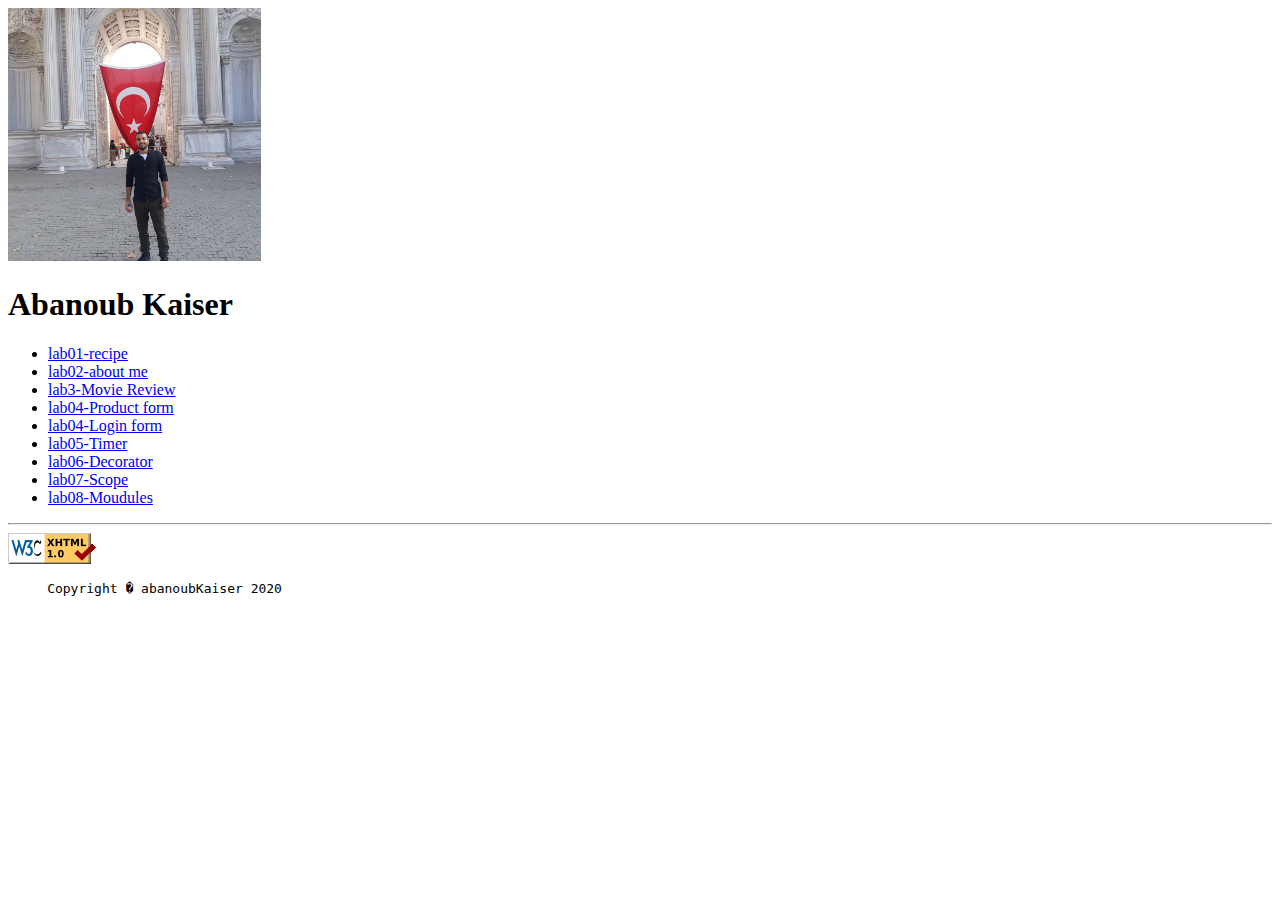
<file: index.html>
<!DOCTYPE html>
<html lang="en">
<head>
   <title>My home Page</title>
</head>
<body>
<img src="./images/profile.jpg" style="width:20%;" alt="profile picture">
<div><h1>Abanoub Kaiser </h1></div>

<ul>
    <li> <a href="https://abanoubkaiser.github.io/lab02/recipe/">lab01-recipe</a></li>
    <li> <a href="https://abanoubkaiser.github.io/lab02/">lab02-about me</a></li>
    <li> <a href="https://abanoubkaiser.github.io/lab03/">lab3-Movie Review</a></li>
    <li> <a href="https://abanoubkaiser.github.io/lab04/Index">lab04-Product form</a></li>
    <li> <a href="https://abanoubkaiser.github.io/lab04/login/Index">lab04-Login form</a></li>
    <li> <a href="https://abanoubkaiser.github.io/lab05/timer.html">lab05-Timer</a></li>
    <li> <a href="https://abanoubkaiser.github.io/lab06/">lab06-Decorator</a></li>
    <li> <a href="https://abanoubkaiser.github.io/lab07/">lab07-Scope</a></li>
    <li> <a href="https://abanoubkaiser.github.io/lab08/">lab08-Moudules</a></li>


</ul>
<hr>
<footer>
    <a target="_blank" href=https://validator.w3.org/check/referer>
        <img src="./images/valid-xhtml10.png" alt="html validator"/>
    </a>
    <pre>
     Copyright � abanoubKaiser 2020 
    </pre>
</footer>

</body>
</html>
</file>
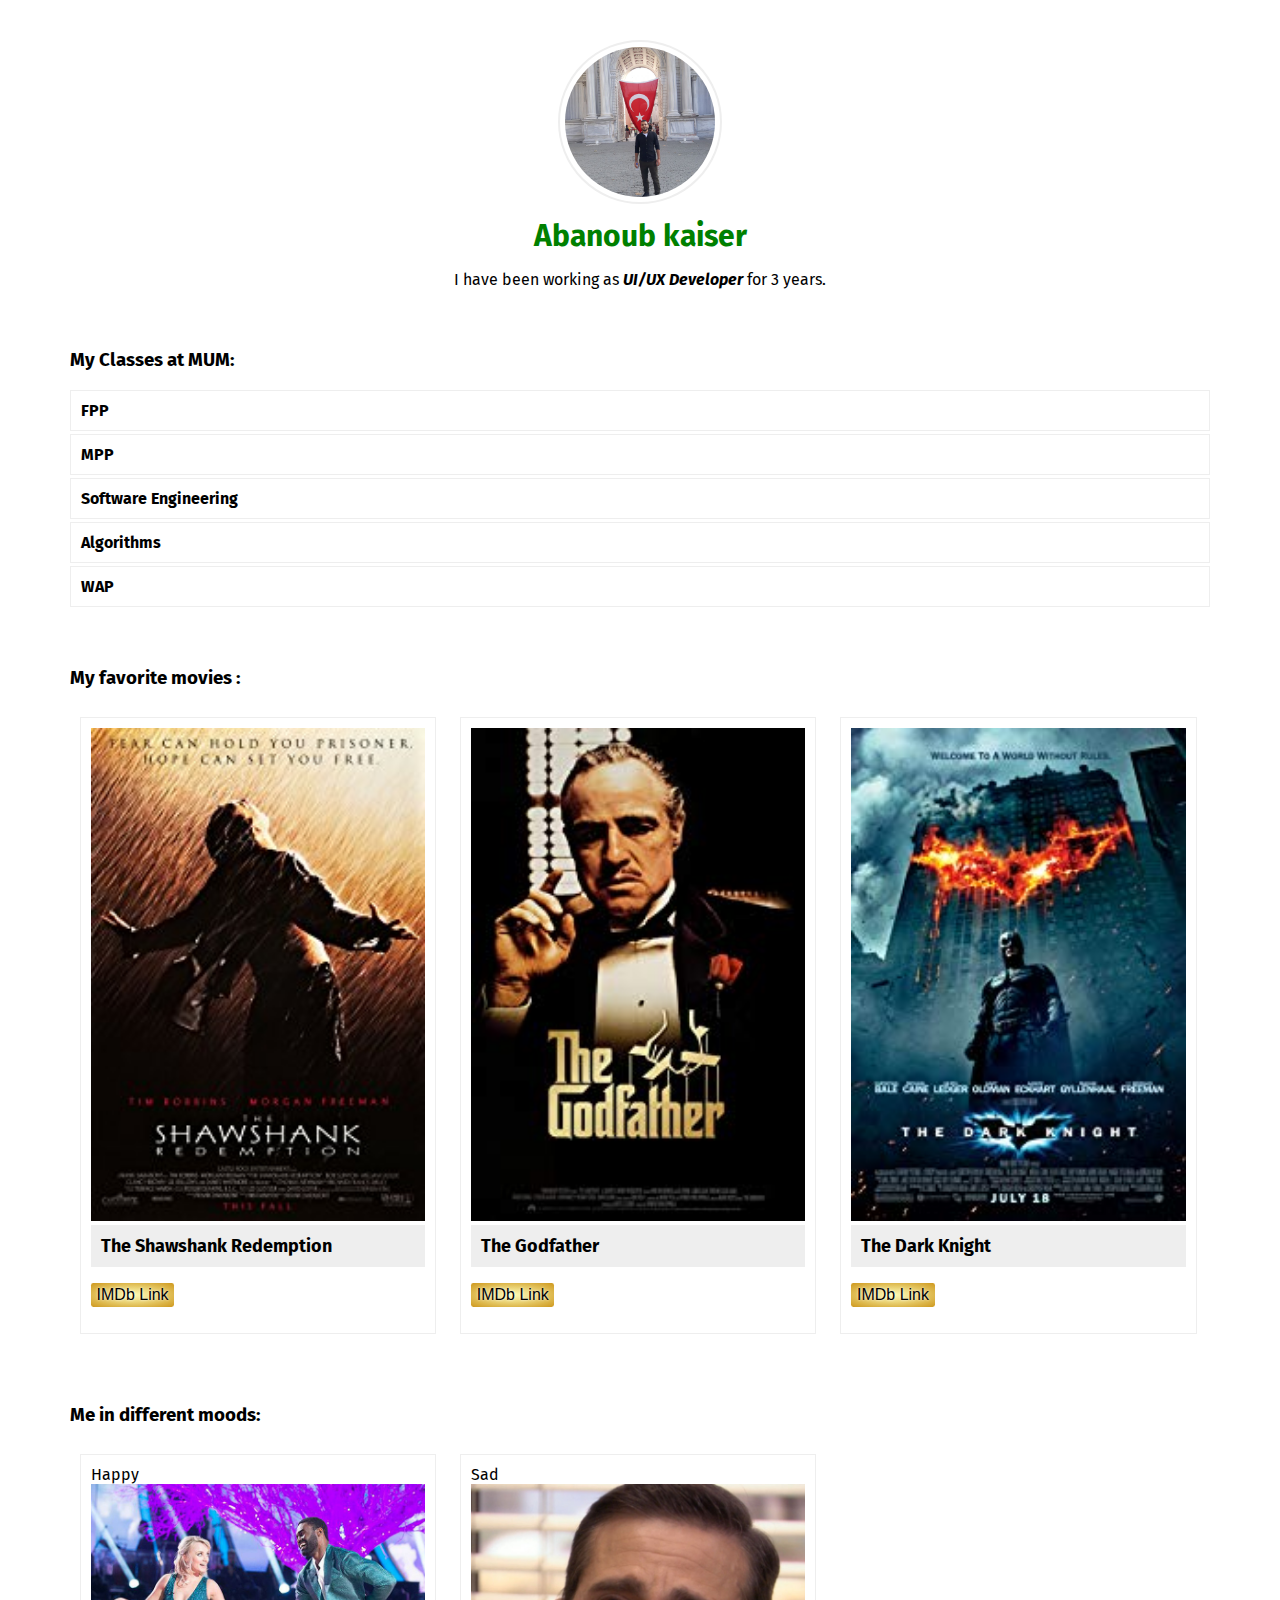
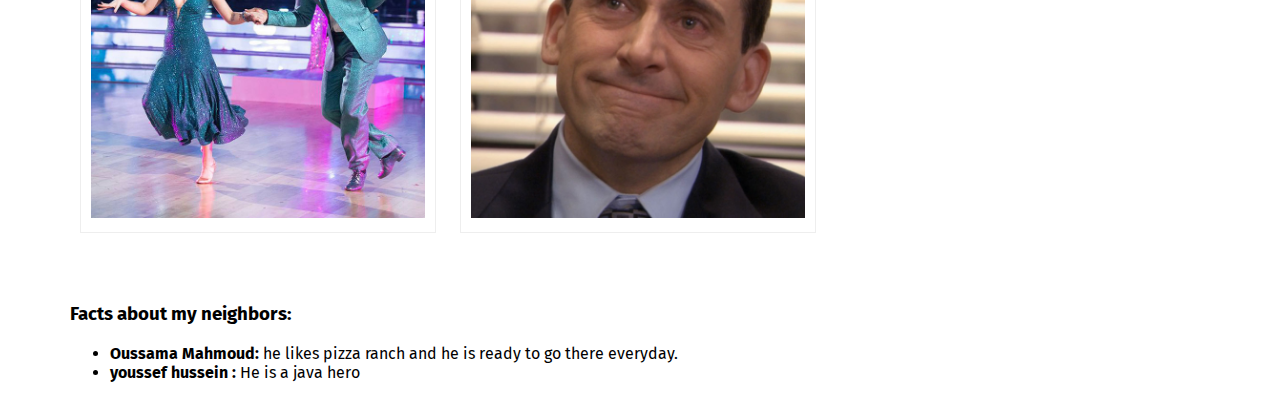
<file: lab02/index.html>
<!DOCTYPE html>
<html lang="en">

<head>
    <meta charset="UTF-8">
    <title>Abanoub Kaiser :: Home page</title>
    <!-- Import font from google -->
    <link href="https://fonts.googleapis.com/css?family=Fira+Sans" rel="stylesheet">
    <link rel="stylesheet" href="styleme.css">
</head>

<body>
    <div class="profile-box">
        <div class="profile-img">
            <img src="profile.jpg" alt="">
            <h4>Abanoub kaiser</h4>
            <p>I have been working as <span>UI/UX Developer</span> for 3 years.</p>
        </div>
    </div>

    <div class="page-container">
    	<h3 class="sub-title">My Classes at MUM:</h3>

		<ul class="course-list">
			<li><a href=""><span>FPP</span></a></li>
			<li><a href=""><span>MPP</span></a></li>
			<li><a href=""><span>Software Engineering</span></a></li>
			<li><a href=""><span>Algorithms</span></a></li>
			<li><a href=""><span>WAP</span></a></li>
		</ul>


		<h3 class="sub-title">My favorite movies :</h3>

    	<div class="box">
    		<div class="box-img">
    			<img src="1.jpg" alt="">
    		</div>
    		<div class="box-title">
    			<h5>The Shawshank Redemption</h5>
    		</div>
    		<p><a href="http://imdb.com" class="imdb-logo" target="_blank">IMDb Link</a></p>
    	</div>

    	<div class="box">
    		<div class="box-img">
    			<img src="2.jpg" alt="">
    		</div>
    		<div class="box-title">
    			<h5>The Godfather </h5>
    		</div>
    		<p><a href="http://imdb.com" class="imdb-logo" target="_blank">IMDb Link</a></p>
    	</div>


    	<div class="box">
    		<div class="box-img">
    			<img src="3.jpg" alt="">
    		</div>
    		<div class="box-title">
    			<h5>The Dark Knight</h5>
    		</div>
    		<p><a href="http://imdb.com" class="imdb-logo" target="_blank">IMDb Link</a></p>
    	</div>	


    	<h3 class="sub-title">Me in different moods:</h3>


		<div class="box">
			<div class="box-title--big">
				Happy
			</div>
    		<div class="box-img">
    			<img src="happy.jpg" alt="">
    		</div>
  		
    	</div>

    	<div class="box">
			<div class="box-title--big">
				Sad
			</div>
    		<div class="box-img">
    			<img src="sad.jpg" alt="">
    		</div>    		
    	</div>

    	<h3 class="sub-title">Facts about my neighbors:</h3>
    	<ul>
    		<li><strong>Oussama Mahmoud:</strong> he likes pizza ranch and he is ready to go there everyday.</li>
    		<li><strong>youssef hussein	:</strong> He is a java hero</li>
    	</ul>
		
    </div>
</body>

</html>
</file>
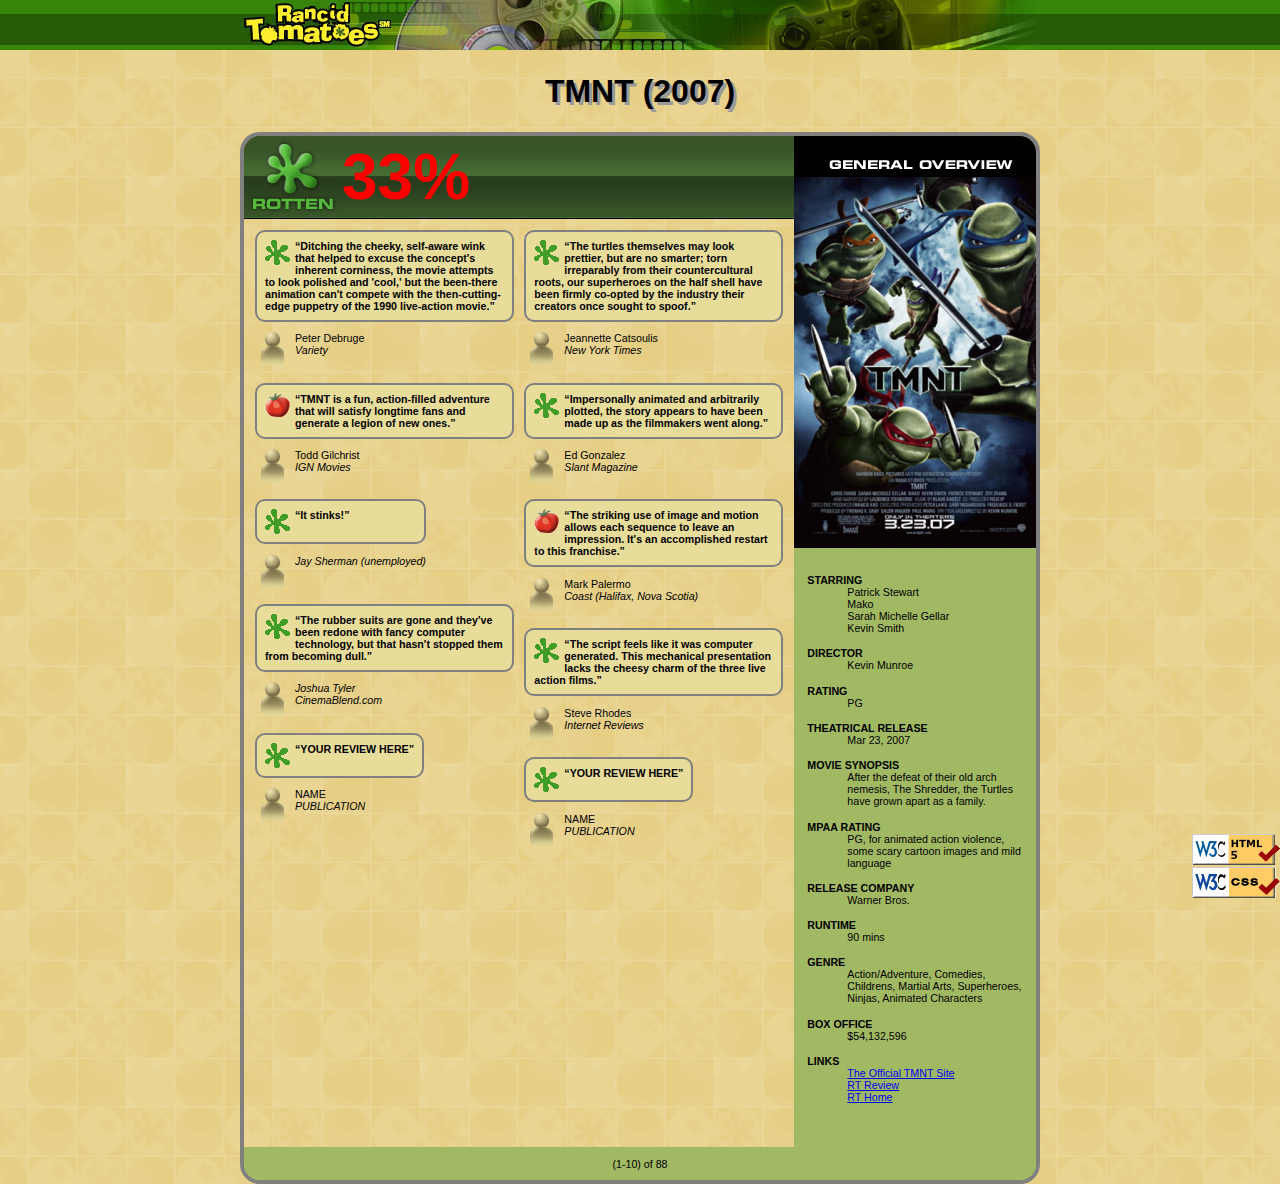
<file: lab03/index.html>
<!-- this comment to describe the content of this page which include
     some divs to produce layout for the movie website and also includes the  css and html checker-->
<!DOCTYPE html>
<html lang="en">
<head>
  <title>TMNT - Rancid Tomatoes</title>

  <meta charset="utf-8" />
  <link rel="icon"
          type="image/png"
          href="assets/rotten.gif">
		<link href="assets/movie.css" type="text/css" rel="stylesheet">
</head>

<body>
  <div class="header">
   <img src="assets/banner.png" alt="Rancid Tomatoes" />
</div>

<h1>TMNT (2007)</h1>
<div class="layout">
    <div class="left-column">
        <div class="review-title">
            <img src="assets/rottenbig.png" alt="Rotten" />
            <span>33%</span>
        </div>
        <div class="review-content">
            <div class="review">
                <p class="quote">
                    <img src="assets/rotten.gif" alt="Rotten" />
                    <q>Ditching the cheeky, self-aware wink that helped to excuse the concept's inherent corniness, the movie attempts to look polished and 'cool,' but the been-there animation can't compete with the then-cutting-edge puppetry of the 1990 live-action movie.</q>
                </p>
                <p>
                    <img src="assets/critic.gif" alt="Critic" />
                    <span class="name">Peter Debruge</span><br />
                    Variety
                </p>
            </div>

            <div class="review">
                <p class="quote">
                    <img src="assets/fresh.gif" alt="Fresh" />
                    <q>TMNT is a fun, action-filled adventure that will satisfy longtime fans and generate a legion of new ones.</q>
                </p>
                <p>
                    <img src="assets/critic.gif" alt="Critic" />
                    <span class="name">Todd Gilchrist</span> <br />
                    IGN Movies
                </p>
            </div>

            <div class="review">
                <p class="quote">
                    <img src="assets/rotten.gif" alt="Rotten" />
                    <q>It stinks!</q>
                </p>
                <p>
                    <img src="assets/critic.gif" alt="Critic" />
                    Jay Sherman (unemployed)
                </p>
            </div>

            <div class="review">
                <p class="quote">
                    <img src="assets/rotten.gif" alt="Rotten" />
                    <q>The rubber suits are gone and they've been redone with fancy computer technology, but that hasn't stopped them from becoming dull.</q>
                </p>
                <p>
                    <img src="assets/critic.gif" alt="Critic" />
                    Joshua Tyler <br />
                    CinemaBlend.com
                </p>
            </div>

            <div class="review">
                <p class="quote">
                    <img src="assets/rotten.gif" alt="Rotten" />
                    <q>YOUR REVIEW HERE</q>
                </p>
                <p>
                    <img src="assets/critic.gif" alt="Critic" />
                    <span class="name">NAME</span> <br />
                    PUBLICATION
                </p>
            </div>
            <div class="review">
                <p class="quote">
                    <img src="assets/rotten.gif" alt="Rotten" />
                    <q>The turtles themselves may look prettier, but are no smarter; torn irreparably from their countercultural roots, our superheroes on the half shell have been firmly co-opted by the industry their creators once sought to spoof.</q>
                </p>
                <p>
                    <img src="assets/critic.gif" alt="Critic" />
                    <span class="name">Jeannette Catsoulis</span> <br />
                    New York Times
                </p>
            </div>

            <div class="review">
                <p class="quote">
                    <img src="assets/rotten.gif" alt="Rotten" />
                    <q>Impersonally animated and arbitrarily plotted, the story appears to have been made up as the filmmakers went along.</q>
                </p>
                <p>
                    <img src="assets/critic.gif" alt="Critic" />
                    <span class="name">Ed Gonzalez</span> <br />
                    Slant Magazine
                </p>
            </div>

            <div class="review">
                <p class="quote">
                    <img src="assets/fresh.gif" alt="Fresh" />
                    <q>The striking use of image and motion allows each sequence to leave an impression. It's an accomplished restart to this franchise.</q>
                </p>
                <p>
                    <img src="assets/critic.gif" alt="Critic" />
                    <span class="name">Mark Palermo</span> <br />
                    Coast (Halifax, Nova Scotia)
                </p>
            </div>

            <div class="review">
                <p class="quote">
                    <img src="assets/rotten.gif" alt="Rotten" />
                    <q>The script feels like it was computer generated. This mechanical presentation lacks the cheesy charm of the three live action films.</q>
                </p>
                <p>
                    <img src="assets/critic.gif" alt="Critic" />
                    <span class="name">Steve Rhodes</span> <br />
                    Internet Reviews
                </p>
            </div>

            <div class="review">
                <p class="quote">
                    <img src="assets/rotten.gif" alt="Rotten" />
                    <q>YOUR REVIEW HERE</q>
                </p>
                <p>
                    <img src="assets/critic.gif" alt="Critic" />
                    <span class="name">NAME</span> <br />
                    PUBLICATION
                </p>
            </div>
        </div>
        <div class="pagination">
            <p>(1-10) of 88</p>
        </div>
        <div class="validator">
            <a href="http://validator.w3.org/check/referer"><img src="assets/w3c-html.png" alt="Valid HTML5" /></a> <br />
            <a href="http://jigsaw.w3.org/css-validator/check/referer"><img src="assets/w3c-css.png" alt="Valid CSS" /></a>
        </div>
    </div>

    <div class="right-column">
        <div class="poster">
            <img src="assets/overview.png" alt="general overview" />
        </div>

        <dl class="details">
            <dt>STARRING</dt>
            <dd>Patrick Stewart <br /> Mako <br /> Sarah Michelle Gellar <br /> Kevin Smith</dd>

            <dt>DIRECTOR</dt>
            <dd>Kevin Munroe</dd>

            <dt>RATING</dt>
            <dd>PG</dd>

            <dt>THEATRICAL RELEASE</dt>
            <dd>Mar 23, 2007</dd>

            <dt>MOVIE SYNOPSIS</dt>
            <dd>After the defeat of their old arch nemesis, The Shredder, the Turtles have grown apart as a family.</dd>

            <dt>MPAA RATING</dt>
            <dd>PG, for animated action violence, some scary cartoon images and mild language</dd>

            <dt>RELEASE COMPANY</dt>
            <dd>Warner Bros.</dd>

            <dt>RUNTIME</dt>
            <dd>90 mins</dd>

            <dt>GENRE</dt>
            <dd>Action/Adventure, Comedies, Childrens, Martial Arts, Superheroes, Ninjas, Animated Characters</dd>

            <dt>BOX OFFICE</dt>
            <dd>$54,132,596</dd>

            <dt>LINKS</dt> 
            <dd>
                <ul>
                    <li><a href="http://www.ninjaturtles.com/">The Official TMNT Site</a></li>
                    <li><a href="http://www.rottentomatoes.com/m/teenage_mutant_ninja_turtles/">RT Review</a></li>
                    <li><a href="http://www.rottentomatoes.com/">RT Home</a></li>
                </ul>
            </dd>
        </dl>
    </div>
</div>
</body>
</html>
</file>
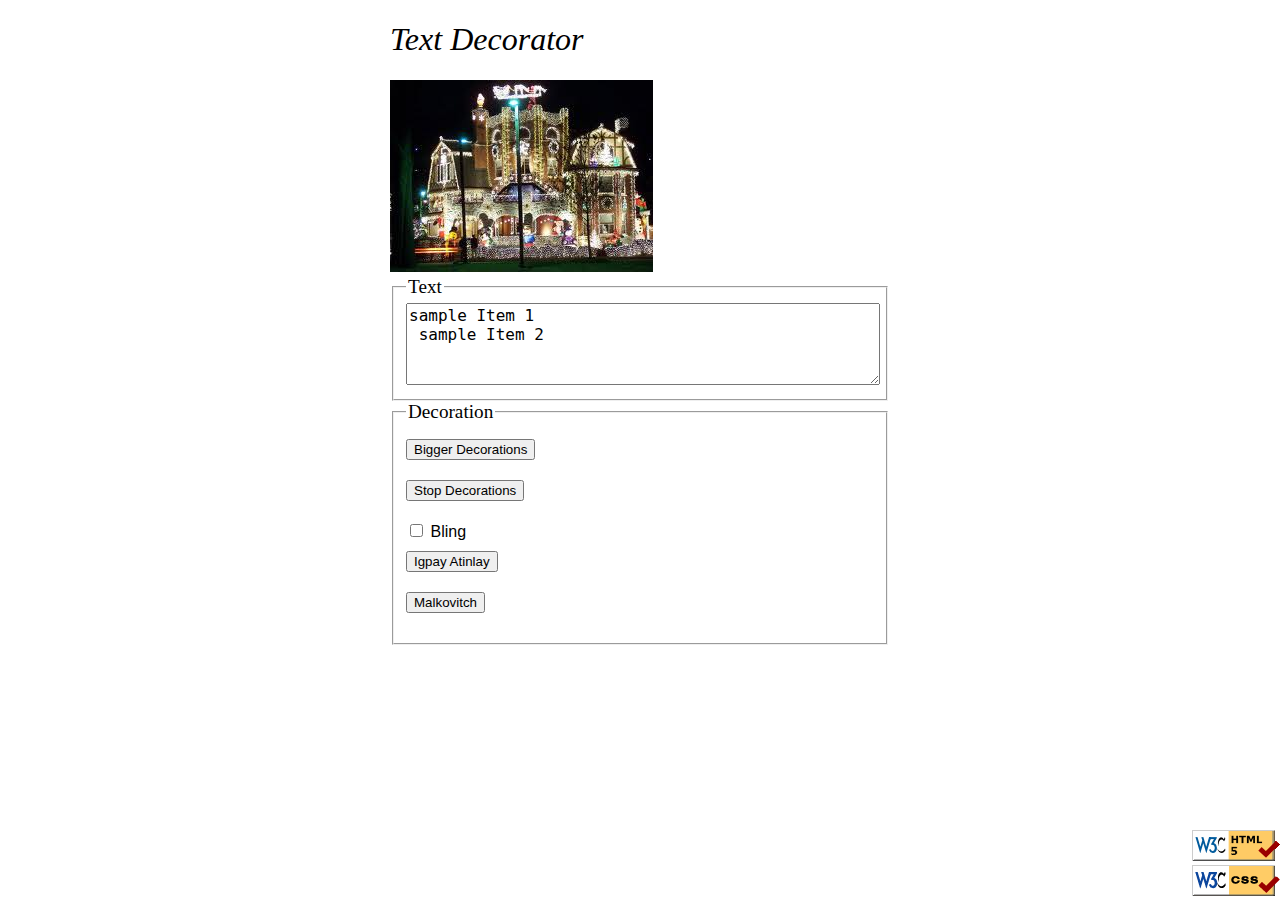
<file: lab06/index.html>
<!DOCTYPE html>
<html lang="en">

<head>
    <link href="css/index.css" type="text/css" rel="stylesheet"/>
    <script src="js/index.js"></script>
    <title>CS472:::Lab06</title>
</head>

<body>
<div class="container">
    <h1>Text Decorator</h1>
    <div>
        <img src="./images/decorated.gif" alt="Decorated picture"/>
    </div>
    <fieldset>
        <legend>Text</legend>
        <textarea id="displayedText" name="text" cols="30" rows="4">sample Item 1 &#10; sample Item 2</textarea>
    </fieldset>
    <fieldset>
        <legend>Decoration</legend>
        <div>
            <input id="biggerDecorations" type="submit" value="Bigger Decorations"/>
        </div>
        <div>
            <input id="cancelBiggerDecorations" type="submit" value="Stop Decorations"/>
        </div>
        <input type="checkbox" id="bling" name="bling">
        <label for="bling">Bling</label>
        <div>
            <input id="pigLatinBtn" type="submit" value="Igpay Atinlay"/>
        </div>
        <div>
            <input id="malkovitch" type="submit" value="Malkovitch"/>
        </div>
    </fieldset>
</div>
<footer>
    <div class="html-css-validator">
        <a href="http://validator.w3.org/check?uri=https://tuhuynhvan.github.io/cs472/w1d6/">
            <img src="../images/w3c-html.png" alt="html validator"/>
        </a>
        <a href="http://jigsaw.w3.org/css-validator/validator?uri=https://tuhuynhvan.github.io/cs472/w1d6/">
            <img src="../images/w3c-css.png" alt="css validator"/>
        </a>
    </div>
</footer>
</body>

</html>
</file>
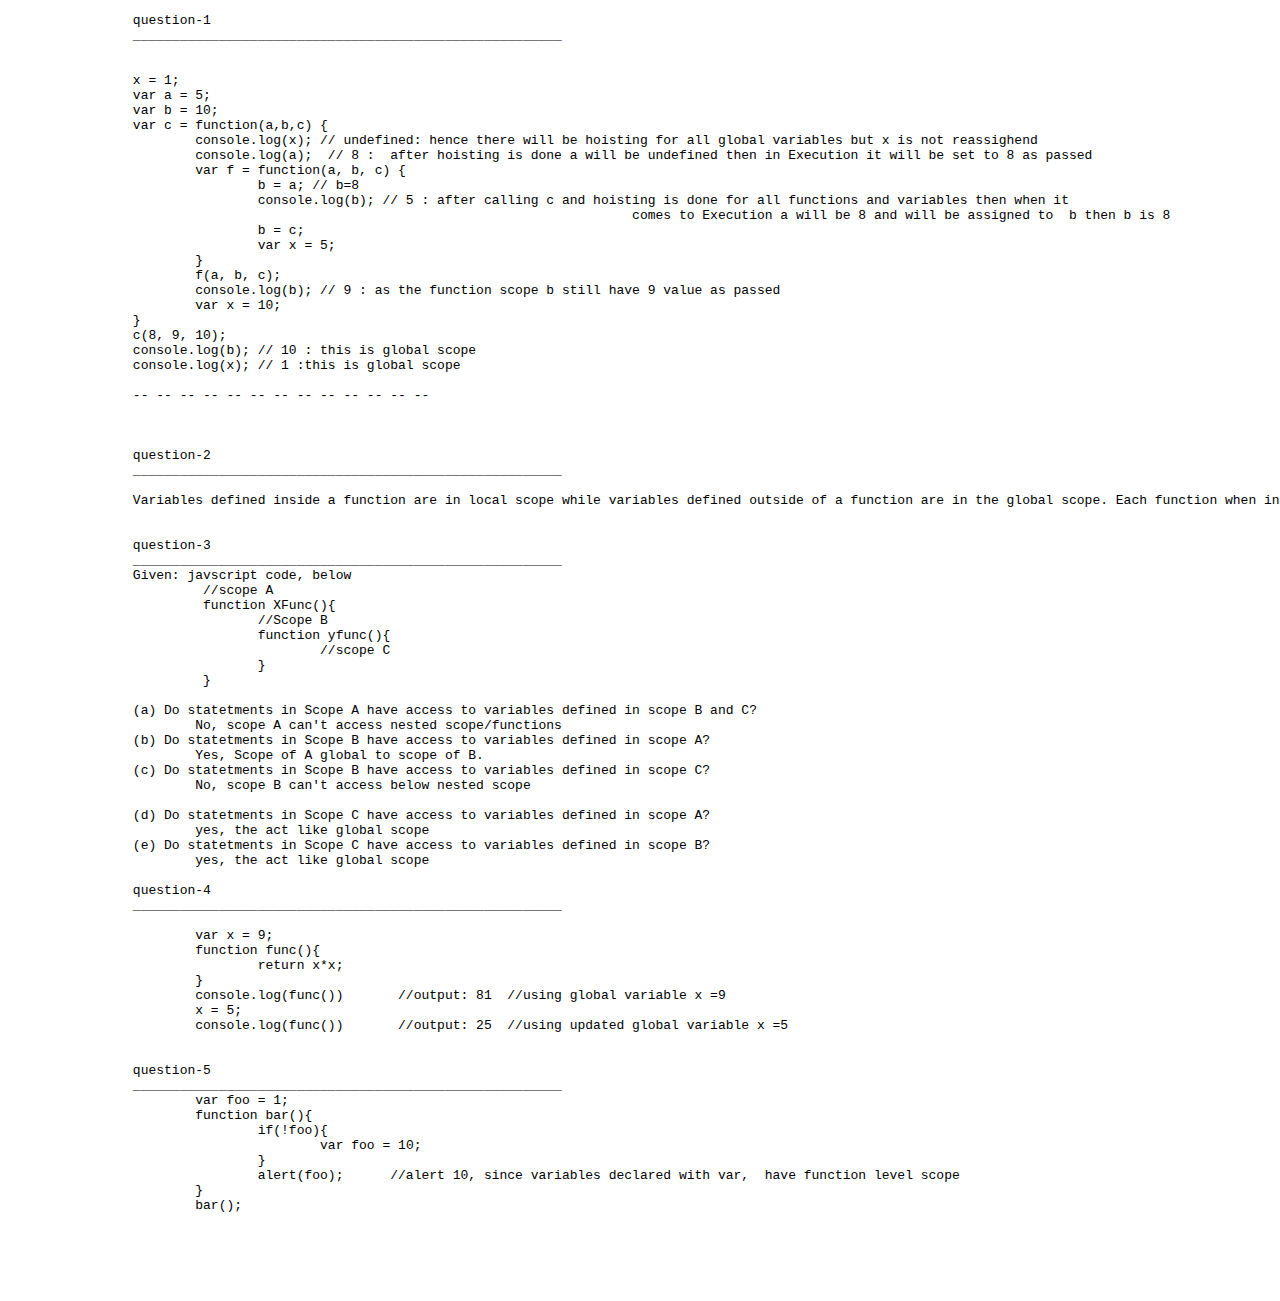
<file: lab07/index.html>
<!DOCTYPE html>
<html lang="en">

<head>
    <meta charset="UTF-8">
    <meta name="viewport" content="width=device-width, initial-scale=1.0">
    <title>Document</title>
</head>
<body>
    <pre>
		question-1
		_______________________________________________________
		
		
		x = 1;
		var a = 5;
		var b = 10;
		var c = function(a,b,c) {
			console.log(x); // undefined: hence there will be hoisting for all global variables but x is not reassighend
			console.log(a);  // 8 :  after hoisting is done a will be undefined then in Execution it will be set to 8 as passed
			var f = function(a, b, c) {
				b = a; // b=8
				console.log(b); // 5 : after calling c and hoisting is done for all functions and variables then when it 
										comes to Execution a will be 8 and will be assigned to 	b then b is 8	
				b = c;
				var x = 5;
			}
			f(a, b, c);
			console.log(b); // 9 : as the function scope b still have 9 value as passed 
			var x = 10;
		}
		c(8, 9, 10);
		console.log(b); // 10 : this is global scope 
		console.log(x); // 1 :this is global scope 
		
		-- -- -- -- -- -- -- -- -- -- -- -- --
		
		
		
		question-2
		_______________________________________________________
		
		Variables defined inside a function are in local scope while variables defined outside of a function are in the global scope. Each function when invoked creates a new scope.
				
				
		question-3
		_______________________________________________________
		Given: javscript code, below 
			 //scope A
			 function XFunc(){
				//Scope B
				function yfunc(){
					//scope C
				}
			 }
			 
		(a) Do statetments in Scope A have access to variables defined in scope B and C?
			No, scope A can't access nested scope/functions
		(b) Do statetments in Scope B have access to variables defined in scope A?
			Yes, Scope of A global to scope of B.
		(c) Do statetments in Scope B have access to variables defined in scope C?
			No, scope B can't access below nested scope
		
		(d) Do statetments in Scope C have access to variables defined in scope A?
			yes, the act like global scope
		(e) Do statetments in Scope C have access to variables defined in scope B?
			yes, the act like global scope
			
		question-4
		_______________________________________________________	
			
			var x = 9;
			function func(){
				return x*x;
			}
			console.log(func())       //output: 81  //using global variable x =9
			x = 5;
			console.log(func())       //output: 25  //using updated global variable x =5
			
			
		question-5
		_______________________________________________________		
			var foo = 1;
			function bar(){
				if(!foo){
					var foo = 10;
				}
				alert(foo);      //alert 10, since variables declared with var,  have function level scope
			}
			bar();
					
				
			
		
	</pre>
</body>

</html>
</file>
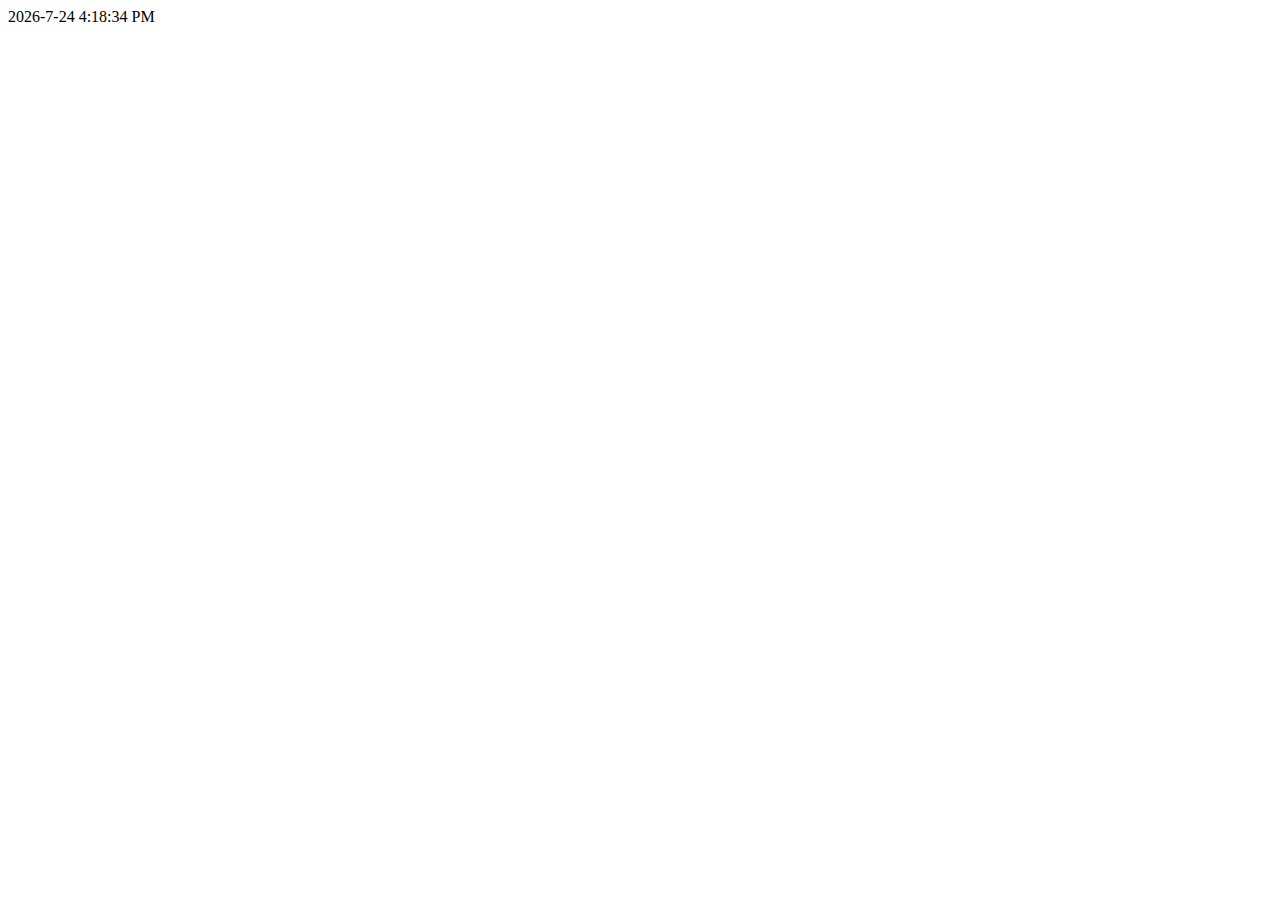
<file: lab05/timer.html>
<!DOCTYPE html>
<html lang="en">
<head>
    <meta charset="UTF-8">
    <meta name="viewport" content="width=device-width, initial-scale=1.0">
    <title>Timer</title>

    <script defer>

"use strict";
const createTimer = () => {
    setTimeout(displayTime, 1000);
};

const displayTime = () => {
    let options = {
        year: 'numeric', month: 'numeric', day: 'numeric',
        hour: 'numeric', minute: 'numeric', second: 'numeric',
    };

    let time = new Date();
    const dtf = new Intl.DateTimeFormat('en', options);
    const [
        {value: mo}, ,
        {value: day}, ,
        {value: year}, ,
        {value: hour}, ,
        {value: minute}, ,
        {value: second}, ,
        {value: am_pm}] = dtf.formatToParts(time)

    document.getElementById("time").innerHTML = `${year}-${mo}-${day} ${hour}:${minute}:${second} ${am_pm} `;
    createTimer();
};

    </script>
    
</head>
<body onload="displayTime()">
    

    <div id="time"></div>
</body>
</html>
</file>
<file: lab02/styleme.css>
body {
	/*background: #eee;*/
	font-family: 'Fira Sans', sans-serif;


}
img {
	max-width: 100%;
}
.sub-title {
	margin-top: 60px;

	clear: both;
}
.profile-img {
	text-align: center;
}
.profile-box {
	margin-top: 40px;
	
}
.profile-img  img {
	width:150px;
	border-radius: 50%;
	border:2px solid #eee;
	padding: 5px;
}

.profile-box h4 {
	margin: 10px;
	font-size: 30px;
	font-weight: bold;
	color:green;
}

.profile-box p span {
	font-style: italic;
	font-weight: bold;
}
.page-container {
	margin:0 auto;
	max-width: 1140px;
}

.course-list {
	padding-left: 0;
}

.course-list li {
	margin-bottom: 3px;	
	list-style-type: none;
	padding:10px;
	border:1px solid #eee;
}

.course-list li:hover {
	border-color:green;
}

.course-list li a {
	text-decoration: none;
	color: #000;

}
.course-list li a span {
	font-weight: bold;
}

.box {
	width: calc(33% - 20px);
	margin:10px;
	margin-bottom:10px;
	border:1px solid #eee;
	padding:10px;
	display: inline-block;
	box-sizing: border-box;
}
.box:hover {
	border-color:green;
}
.box-img img {
width:100%;
}
.box-title h5 {
	background: #eee;
	padding:10px;
	margin:0;
	font-size: 18px;
}

.imdb-logo {
  font: 1em/1 Impact, HelveticaNeue-CondensedBold, sans-serif;
  color: #000;
  text-shadow: 0 0 0.15em #fff;
  text-decoration: none;
  display: inline-block;
  vertical-align: bottom;
  padding: 0.25em 0.35em;
  border-radius: 0.15em; 
  background: radial-gradient(#ffffb8, #ce981d);
}
.imdb-logo:hover {
  background: radial-gradient(#ffffeb, #e3b03b);
}
</file>
<file: lab03/assets/movie.css>
/* this comment to describe the content of this css file which contain some classes 
and is and attributes that maintain the layout for the html page which show the movie */

*{
    box-sizing: border-box;
}
.review p:first-child, .clearfix::after {
    content: "";
    clear: both;
    display: table;
}
body{
    font-family: Verdana, Tahoma, sans-serif;
    font-size: 8pt;
    margin: 0px;
    padding: 0px;
    background: url(background.png) repeat center center;
}
.header{
    text-align: center;
    background: url(bannerbg.png) repeat-x top center;
}
img{
    max-width: 100%;
    height: auto;
}
h1{
    font-size:24pt;
    font-weight: bold;
    text-align: center;
    text-shadow: 3px 3px 0 #999999;
}
.layout{
    width: 800px;
    margin: 0 auto;
    position: relative;
    display: grid;
    grid-template-columns: 550px 250px;
    grid-template-rows: auto;
    overflow: hidden;
    border: 4px solid grey;
    border-radius: 20px;
}
.right-column{
    background-color: #A2B964;
    padding-bottom: 40px;
}
.left-column{
    padding-bottom: 40px;
}
.review{
    display: inline-block;
    margin-bottom: 5px;
}
.review-content{
    column-count: 2;
    column-gap: 1em;
    position: relative;
    margin: 0 2%;
}
.review-col1, .review-col2{
    width: 47%;
    float: left;
}
.review-col1{
    margin: 0 2%;
}
.review-col2{
    margin-right: 2%;
}
.review-title{
    font-size: 48pt;
    height: 83px;
    line-height: 83px;
    color: red;
    font-weight: bold;
    background: url(rbg.png) repeat-x center top;
}
.review-title img{
    float:left;
}
.review-content p{
    padding: 0;
    font-size: 8pt;
    border-radius: 10px;
    font-style: italic;
}
.review-content p img{
    float: left;
    margin-right: 5px;
}
p.quote{
    font-style: normal;
    font-weight: bold;
    padding: 8px;
    width: 100%;
    background: #E8DC9B;
    border: 2px solid grey;
}
.pagination{
    position: absolute;
    bottom: 0px;
    left: 0px;
    right: 0px;
    text-align: center;
    background-color: #A2B964;
}
.name{
    font-style: normal;
}
.poster{

}
.details{
    padding: 10pt;
}
.details dd{
    margin-bottom: 10pt;
}
.details dt{
    text-transform: uppercase;
    font-weight: bold;
}
.details ul{
    list-style-type: none;
    margin: 0px;
    padding: 0px;
}
.validator{
    position: fixed;
    bottom: 0px;
    right: 0px;
}
</file>
<file: lab06/css/index.css>
body {
    font-family: "Arial", "Helvetica", sans-serif;
    font-size: 12pt;
    margin-left: 20px;
    margin-right: 20px;
    height: 100%;
    width: 100%;
}

.container {
    margin: auto;
    width: 500px;
    height: 300px;
    position: absolute;
    top: 0;
    left: 0;
    right: 0;
}

#header {
    text-align: center;
    margin-bottom: 1em;
}

h1 {
    font-size: 200%;
    font-weight: normal;
    font-style: italic;
    font-family: "Impact", fantasy;
}

legend {
    font-family: "Impact", fantasy;
    font-size: 120%;
}

textarea {
    font-family: monospace;
    font-size: 12pt;
    width: 100%;
}

fieldset div {
    margin-bottom: 20px;
    margin-top: 10px;
}

footer {
    position: fixed;
    bottom: 0;
    right: 0;
}

.html-css-validator {
    display: flex;
    flex-direction: column;
}
</file>
